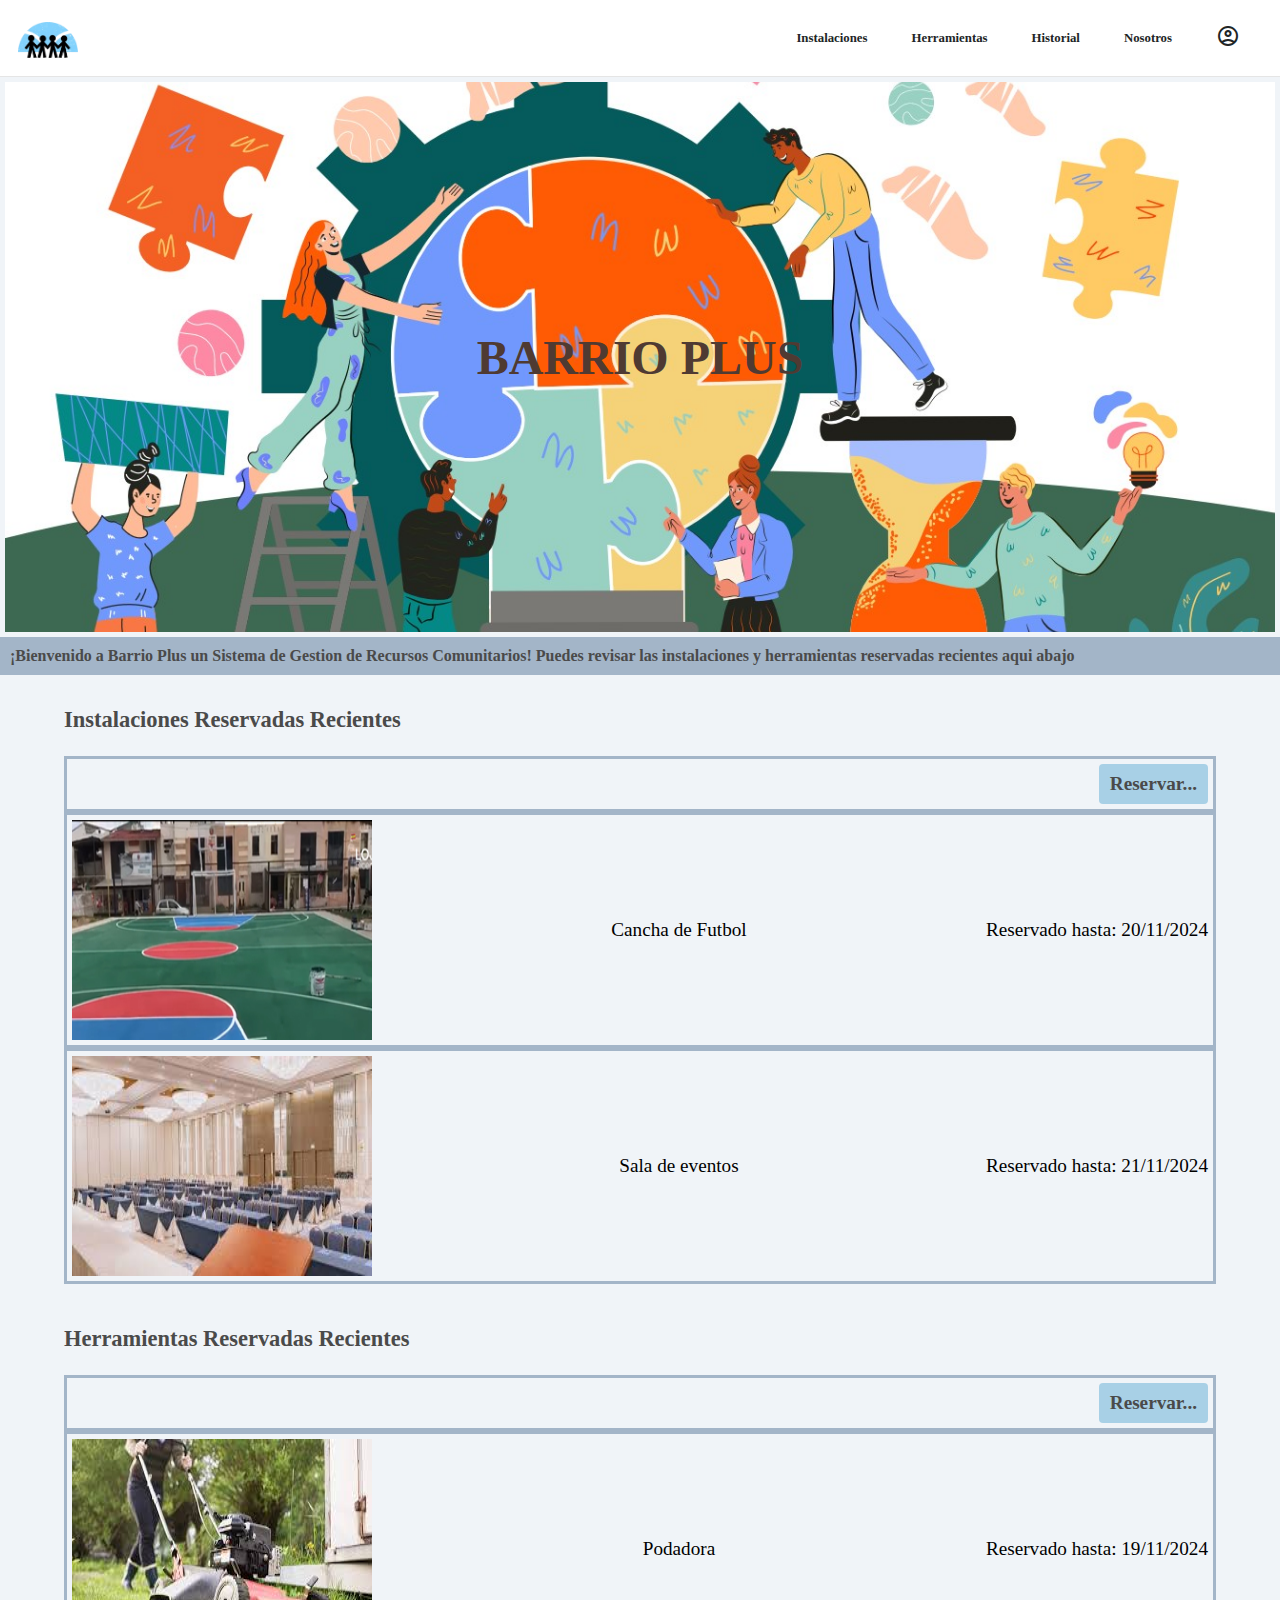
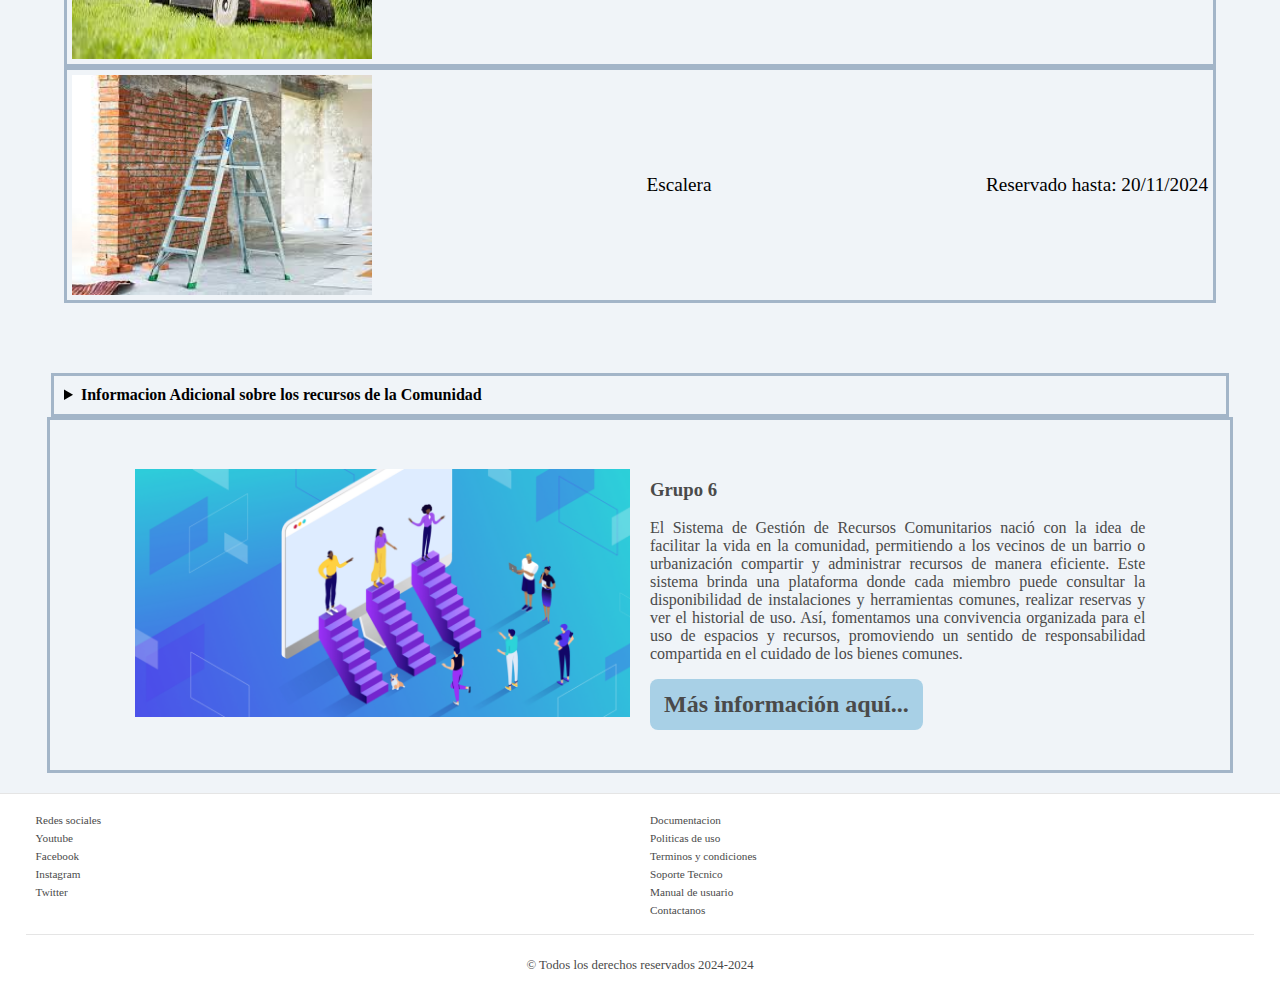
<file: pages/homes/index.html>
<!DOCTYPE html>
<html lang="es">
  <head>
    <meta charset="UTF-8" />
    <meta name="viewport" content="width=device-width, initial-scale=1.0" />
    <meta name="author" content="Alejandro Larrea" />
    <link rel="stylesheet" href="/assets/css/style.css" />
    <link rel="icon" href="/assets/logo-icon.png" type="image/png" />

    <link
      href="https://fonts.googleapis.com/css2?family=Material+Symbols+Outlined"
      rel="stylesheet"
    />
    <title>Barrio Plus</title>

    <style>
      .contenedorBanner {
        margin: auto;
        border: 5px;
        padding: 5px;
      }

      .banner {
        height: 550px;
        background: url(/assets/img/fotos/breed.jpg);
        background-position: center;
        background-size: cover;
        background-repeat: no-repeat;
        display: flex;
        align-items: center;
        justify-content: center;
      }

      #textoBanner {
        color: #4f3a32;
        text-transform: uppercase;
        font-size: 3em;
      }

      .contenedorInstalaciones {
        width: 90%;
        margin: auto;
        padding: 10px;
        font-size: 1.2em;
      }

      .elementoReservar,
      .elementos {
        display: flex;
        flex-wrap: wrap;
        align-items: center;
        justify-content: space-between;
        padding: 5px;
        border: 3px solid #a3b5c8;
      }
      .elementoReservar {
        font-weight: bold;
        justify-content: right;
      }

      .elementos img {
        width: 300px;
        height: 220px;
      }

      .contenedorHerramientas {
        width: 90%;
        margin: auto;
        padding: 10px;
        padding-bottom: 70px;
        font-size: 1.2em;
      }

      .sobreNosotros {
        width: 86%;
        margin: auto;
        border: 3px solid #a3b5c8;
        padding: 40px;
        display: flex;
        flex-wrap: wrap;
        align-items: center;
        justify-content: center;
        gap: 20px;
      }

      .imgNosotros,
      .nosotros {
        width: 45%;
      }

      .imgNosotros img {
        width: 100%;
        height: auto;
      }

      .nosotros h4 {
        font-size: 1.5em;
        text-align: center;
      }

      .nosotros p {
        font-size: 1em;
        text-align: justify;
      }

      h3,
      p {
        color: #4a4a4a;
      }

      /* Media Queries */
      @media (max-width: 768px) {
        .banner {
          width: 90%;
          margin: auto;
        }

        .elementos {
          flex-direction: column;
          text-align: center;
        }

        .elementos img {
          width: 90%;
          height: auto;
          margin: auto;
        }

        .sobreNosotros {
          flex-direction: column;
        }

        .imgNosotros,
        .nosotros {
          width: 90%;
        }

        #informacion,
        #adicional {
          width: 90%;
          margin: auto;
        }
      }

      @media (max-width: 480px) {
        .banner {
          height: 90%;
        }
        #textoBanner {
          font-size: 1.5em;
          padding: 8px;
          text-align: center;
        }

        .elementoReservar {
          justify-content: center;
          text-align: center;
        }

        .sobreNosotros {
          padding: 20px;
        }

        .imgNosotros,
        .nosotros {
          width: 100%;
        }

        #informacion,
        #adicional {
          width: 90%;
          text-align: justify;
        }
      }
    </style>
  </head>
  <body>
    <header>
      <nav id="navbar">
        <a href="/pages/homes/index.html">
          <img class="logo" src="/assets/logo-icon.png" alt="logo" />
        </a>
        <ul>
          <li>
            <a href="/pages/instalations/instalaciones.html">Instalaciones</a>
          </li>
          <li><a href="/pages/kit/herramientas.html">Herramientas</a></li>
          <li><a href="/pages/record/historial.html">Historial</a></li>
          <li><a href="/pages/about/nosotros.html">Nosotros</a></li>
          <li>
            <a href="#" class="user">
              <span class="material-symbols-outlined"> account_circle </span>
            </a>
          </li>
        </ul>
      </nav>
    </header>
    <section class="contenedorBanner">
      <div class="banner">
        <h1 id="textoBanner">Barrio Plus</h1>
      </div>
    </section>

    <div
      id="informacion"
      style="
        font-weight: bold;
        background-color: #a3b5c8;
        color: #4a4a4a;
        padding: 10px;
        font-size: 1em;
      "
    >
      ¡Bienvenido a Barrio Plus un Sistema de Gestion de Recursos Comunitarios!
      Puedes revisar las instalaciones y herramientas reservadas recientes aqui
      abajo
    </div>

    <section class="contenedorInstalaciones">
      <h3>Instalaciones Reservadas Recientes</h3>
      <div class="elementoReservar">
        <button class="boton-mediano">Reservar...</button>
      </div>

      <div class="elementos">
        <img
          src="/assets/img/fotos/comunidad.jpg"
          alt="Instalacion Reservada"
        />
        <span>Cancha de Futbol</span>
        <span>Reservado hasta: 20/11/2024</span>
      </div>

      <div class="elementos">
        <img src="/assets/img/fotos/sala.jpeg" alt="Instalacion Reservada" />
        <span>Sala de eventos</span>
        <span>Reservado hasta: 21/11/2024</span>
      </div>
    </section>

    <section class="contenedorHerramientas">
      <h3>Herramientas Reservadas Recientes</h3>
      <div class="elementoReservar">
        <button class="boton-mediano">Reservar...</button>
      </div>

      <div class="elementos">
        <img
          src="/assets/img/fotos/podadora.jpeg"
          alt="Herramienta Reservada"
        />
        <span>Podadora</span>
        <span>Reservado hasta: 19/11/2024</span>
      </div>

      <div class="elementos">
        <img
          src="/assets/img/fotos/escalera.jpeg"
          alt="Herramientas Reservada"
        />
        <span>Escalera</span>
        <span>Reservado hasta: 20/11/2024</span>
      </div>
    </section>

    <section
      id="adicional"
      style="width: 90%; margin: auto; padding: 10px; border: 3px solid #a3b5c8"
    >
      <details>
        <summary style="font-weight: bold; cursor: pointer">
          Informacion Adicional sobre los recursos de la Comunidad
        </summary>
        <p>
          La comunidad cuenta con varias instalaciones y herramientas puestas a
          disposición para reservar. Contamos con canchas deportivas, sala de
          eventos, parques, herramientas de mantenimiento y áreas recreativas.
          Recuerda revisar la disponibilidad y reservar dando un solo clic.
        </p>
      </details>
    </section>

    <section class="sobreNosotros">
      <div class="imgNosotros">
        <img src="/assets/img/fotos/nosotros.png" alt="Nosotros" />
      </div>
      <div class="nosotros">
        <h3>Grupo 6</h3>
        <p>
          El Sistema de Gestión de Recursos Comunitarios nació con la idea de
          facilitar la vida en la comunidad, permitiendo a los vecinos de un
          barrio o urbanización compartir y administrar recursos de manera
          eficiente. Este sistema brinda una plataforma donde cada miembro puede
          consultar la disponibilidad de instalaciones y herramientas comunes,
          realizar reservas y ver el historial de uso. Así, fomentamos una
          convivencia organizada para el uso de espacios y recursos, promoviendo
          un sentido de responsabilidad compartida en el cuidado de los bienes
          comunes.
        </p>
        <button class="boton-grande">Más información aquí...</button>
      </div>
    </section>
    <footer>
      <section id="redes-sociales">
        <ul>
          <li><a href="">Redes sociales</a></li>
          <li><a href="">Youtube</a></li>
          <li><a href="">Facebook</a></li>
          <li><a href="">Instagram</a></li>
          <li><a href="">Twitter</a></li>
        </ul>
      </section>

      <section id="lista-pie">
        <ul>
          <li><a href="">Documentacion</a></li>
          <li><a href="">Politicas de uso</a></li>
          <li><a href="">Terminos y condiciones</a></li>
          <li><a href="">Soporte Tecnico</a></li>
          <li><a href="">Manual de usuario</a></li>
          <li><a href="">Contactanos</a></li>
        </ul>
      </section>

      <section id="copiright">
        <p class="texto">&copy; Todos los derechos reservados 2024-2024</p>
      </section>
    </footer>
  </body>
</html>
</file>
<file: assets/css/style.css>
* {
  font-family: Verdana;
}

body {
  background-color: #f0f4f8;
  margin: 0;
  padding: 0;
}

/*================================ 
Navbar 
================================*/

#navbar {
  padding: 0px 18px;
  display: flex;
  justify-content: space-between;
  align-items: center;
  border-bottom: 1px solid rgba(0, 0, 0, 0.1);
  background-color: #fff;
}

#navbar ul {
  display: flex;
  list-style: none;
  justify-content: center;
}

#navbar ul li {
  display: flex;
  align-items: center;
  justify-content: center;
}

#navbar ul li a {
  color: #212526;
  text-decoration: none;
  font-weight: bold;
  display: inline-block;
  margin: 0px 4px;
  padding: 8px 18px;
  border-radius: 15px;
  font-size: 0.8em;
  text-align: center;
  transition: transform 0.3s ease;
}

#navbar ul li a:hover {
  transform: scale(1.04);
  background-color: #a3b5c8;
  color: #f0f4f8;
}

#navbar ul li a.activo {
  background-color: #a3b5c8;
  color: #f0f4f8;
  scale: 1.04;
  transform: none;
  box-shadow: none;
}

.logo {
  width: 60px;
  margin-top: 8px;
}

.user {
  display: flex;
  align-items: center;
  padding: 8px;
}

/*================================ 
Footer 
================================*/

footer {
  background-color: #fff;
  margin-top: 20px;
  border-top: 0.01em solid rgba(0, 0, 0, 0.1);
  display: grid;
  justify-content: center;
  grid-template-columns: 48% 48%;
  grid-template-rows: auto;
}
footer ul li a {
  text-decoration: none;
  font-size: 0.7rem;
  color: #4a4a4a;
  font-weight: 500;
}

#lista-pie {
  display: flex;
  padding-left: 10px;
}
#lista-pie ul {
  list-style: none;
  padding-left: 0px;
}

#redes-sociales {
  padding-left: 10px;
}
#redes-sociales ul {
  list-style: none;
  padding: 0px;
}

#copiright {
  border-top: 0.01em solid rgba(0, 0, 0, 0.1);
  display: flex;
  justify-content: center;
  grid-column: 1/3;
  padding: 10px 0px;
}

/*================================ 
Fuentes 
================================*/
.titulos {
  font-weight: bold;
  font-size: 2.2rem;
  color: #4a4a4a;
}

.subtitulos {
  display: inline;
  font-size: 1.5rem;
  color: #4a4a4a;
}

.texto {
  font-size: 0.8rem;
  color: #4a4a4a;
}

/*================================ 
Buttons 
================================*/
button {
  background-color: #a8d0e6;
  border: none;
  font-weight: bold;
  cursor: pointer;
  color: #4a4a4a;
  transition: 0.3s ease;
}

button.boton-grande {
  padding: 12px 14px;
  border-radius: 8px;
  font-size: 1.5em;
}
button.boton-mediano {
  padding: 9px 11px;
  border-radius: 4px;
  font-size: 1em;
}
button.boton-pequenio {
  padding: 8px 10px;
  border-radius: 2px;
  font-size: 0.6em;
}

button:hover {
  color: #f0f4f8;
  background-color: #a3b5c8;
}

/*================================ 
Media Queries 
================================*/

@media (max-width: 1024px) {
}

@media (max-width: 768px) {
  nav {
    flex-direction: column;
    align-items: center;
    padding: 10px 20px;
  }

  nav ul {
    flex-direction: column;
    width: 100%;
    margin-top: 20px;
    padding: 0;
  }

  nav ul li {
    margin: 10px 0;
  }
}

@media (max-width: 480px) {
  nav ul li a {
    font-size: 0.9rem;
  }
}
</file>
